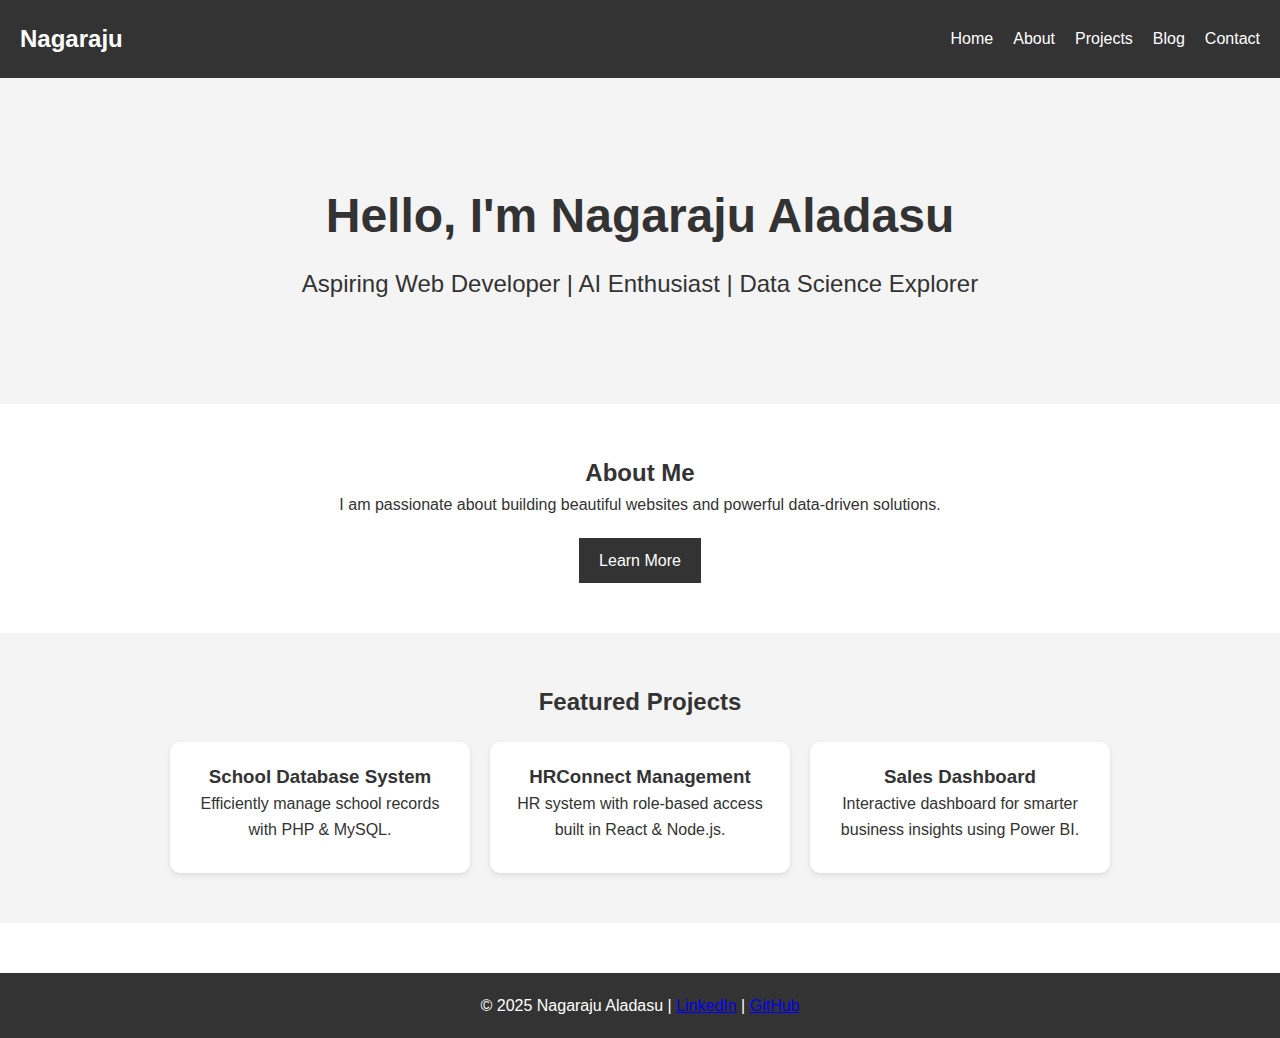
<file: index.html>
<!DOCTYPE html>
<html lang="en">
<head>
    <meta charset="UTF-8">
    <meta name="viewport" content="width=device-width, initial-scale=1.0">
    <title>Home - Nagaraju Aladasu</title>
    <link rel="stylesheet" href="css/styles.css">
    <script src="js/script.js" defer></script>
    <link rel="icon" type="image/x-icon" href="images/favicon.ico">
</head>
<body>

    <!-- Header Section -->
    <header>
        <div class="logo">Nagaraju</div>
        <nav>
            <ul>
                <li><a href="index.html">Home</a></li>
                <li><a href="about.html">About</a></li>
                <li><a href="projects.html">Projects</a></li>
                <li><a href="blog.html">Blog</a></li>
                <li><a href="contact.html">Contact</a></li>
            </ul>
        </nav>
    </header>

    <!-- Hero Section -->
    <section class="hero">
        <h1>Hello, I'm Nagaraju Aladasu</h1>
        <p>Aspiring Web Developer | AI Enthusiast | Data Science Explorer</p>
    </section>

    <!-- About Preview Section -->
    <section class="about-preview">
        <h2>About Me</h2>
        <p>I am passionate about building beautiful websites and powerful data-driven solutions.</p>
        <a href="about.html" class="btn">Learn More</a>
    </section>

    <!-- Featured Projects Section -->
    <section class="featured-projects">
        <h2>Featured Projects</h2>
        <div class="projects-grid">
            <div class="project-card">
                <h3>School Database System</h3>
                <p>Efficiently manage school records with PHP & MySQL.</p>
            </div>
            <div class="project-card">
                <h3>HRConnect Management</h3>
                <p>HR system with role-based access built in React & Node.js.</p>
            </div>
            <div class="project-card">
                <h3>Sales Dashboard</h3>
                <p>Interactive dashboard for smarter business insights using Power BI.</p>
            </div>
        </div>
    </section>

    <!-- Footer -->
    <footer>
        <p>© 2025 Nagaraju Aladasu | <a href="https://www.linkedin.com/in/raju-aldas-1874b12a5" target="_blank">LinkedIn</a> | <a href="#" target="_blank">GitHub</a></p>
    </footer>

</body>
</html>
</file>
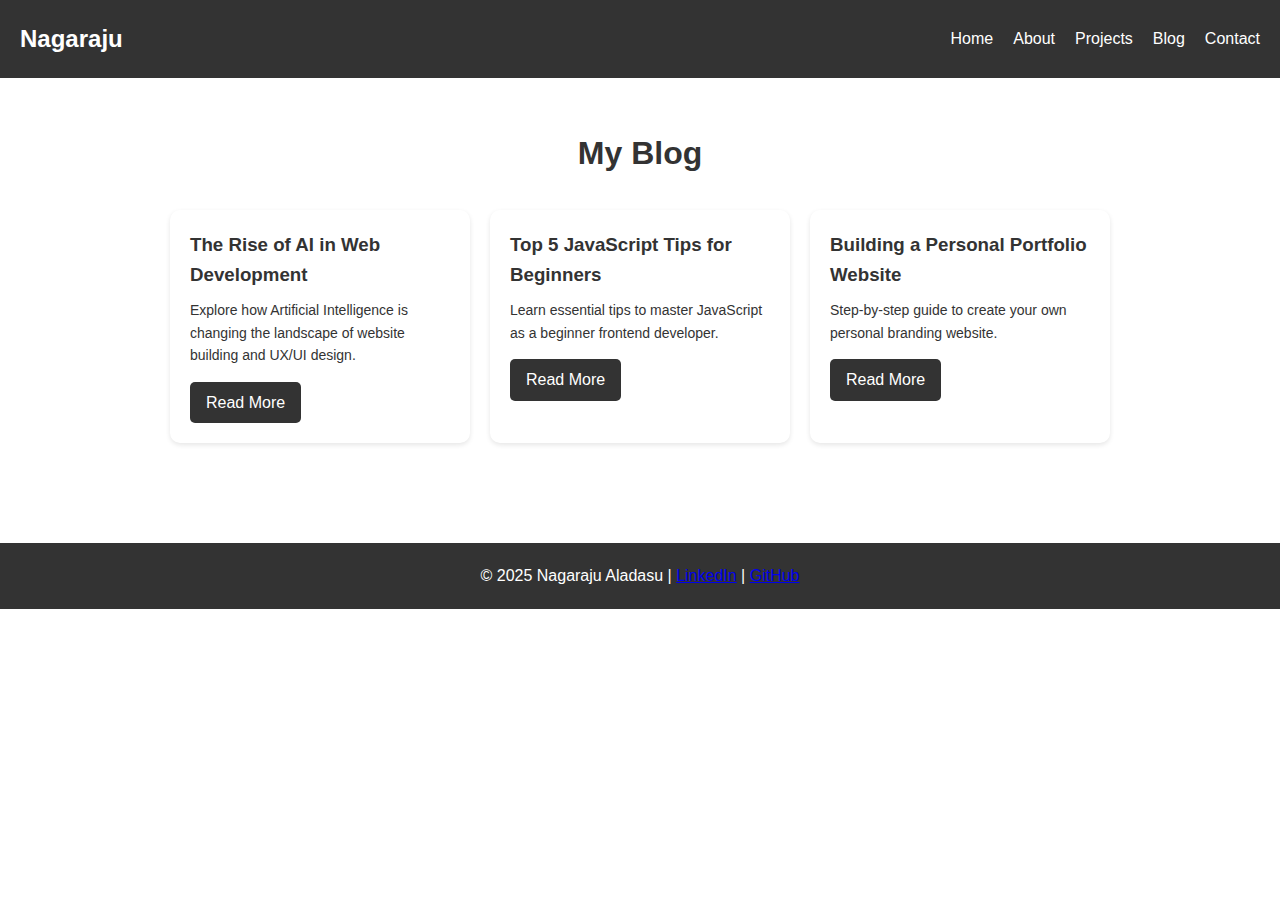
<file: blog.html>
<!DOCTYPE html>
<html lang="en">
<head>
    <meta charset="UTF-8">
    <meta name="viewport" content="width=device-width, initial-scale=1.0">
    <title>Blog - Nagaraju Aladasu</title>
    <link rel="stylesheet" href="css/styles.css">
    <script src="js/script.js" defer></script>
    <link rel="icon" type="image/x-icon" href="images/favicon.ico">

</head>
<body>

    <!-- Header -->
    <header>
        <div class="logo">Nagaraju</div>
        <nav>
            <ul>
                <li><a href="index.html">Home</a></li>
                <li><a href="about.html">About</a></li>
                <li><a href="projects.html">Projects</a></li>
                <li><a href="blog.html">Blog</a></li>
                <li><a href="contact.html">Contact</a></li>
            </ul>
        </nav>
    </header>

    <!-- Blog Section -->
    <section class="blog-section">
        <h1>My Blog</h1>
        <div id="blog-posts" class="blog-posts-grid">
            <!-- Blog posts will be inserted here dynamically -->
        </div>
    </section>

    <!-- Footer -->
    <footer>
        <p>© 2025 Nagaraju Aladasu | <a href="https://www.linkedin.com/in/raju-aldas-1874b12a5" target="_blank">LinkedIn</a> | <a href="#" target="_blank">GitHub</a></p>
    </footer>

</body>
</html>
</file>
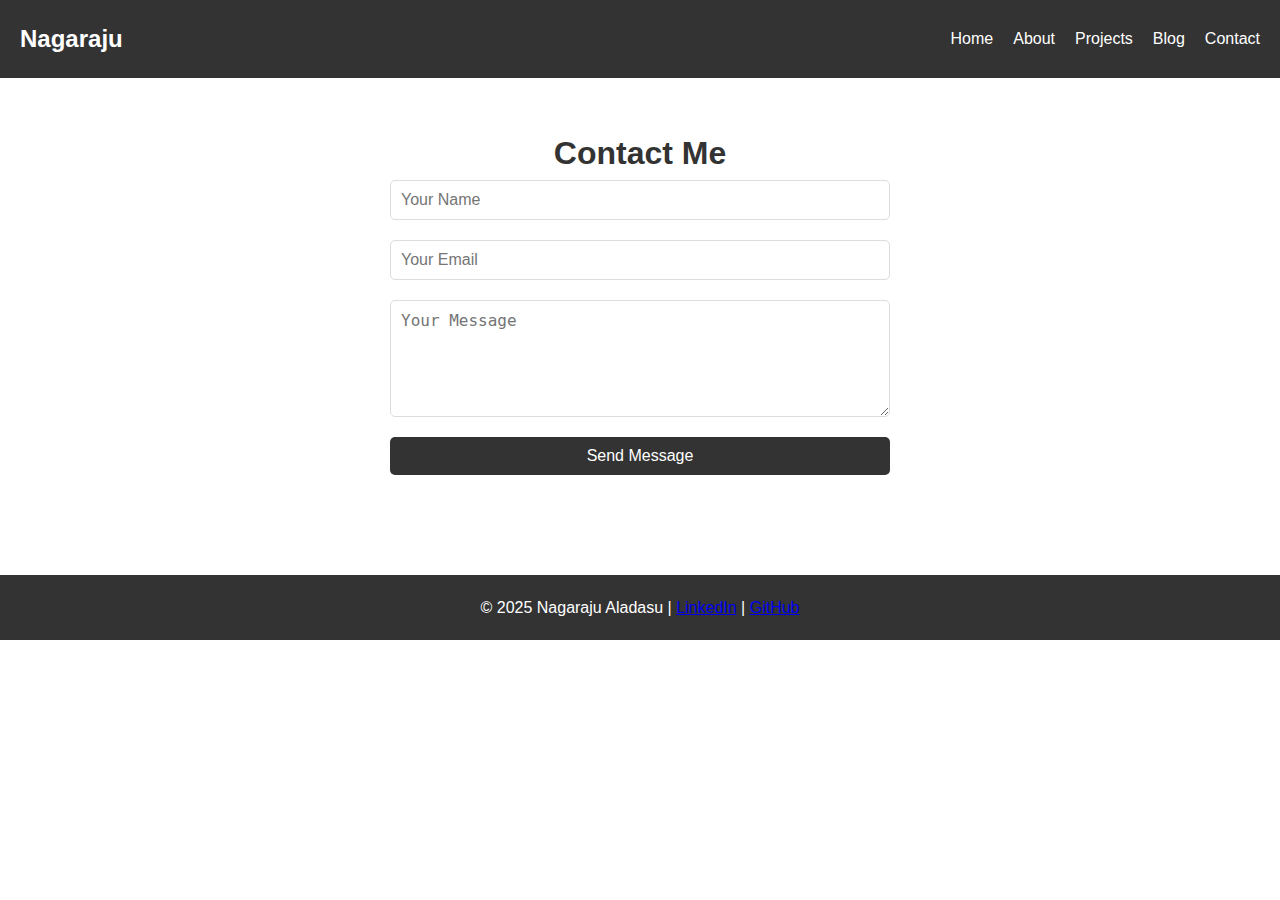
<file: contact.html>
<!DOCTYPE html>
<html lang="en">
<head>
    <meta charset="UTF-8">
    <meta name="viewport" content="width=device-width, initial-scale=1.0">
    <title>Contact - Nagaraju Aladasu</title>
    <link rel="stylesheet" href="css/styles.css">
    <script src="js/script.js" defer></script>
    <link rel="icon" type="image/x-icon" href="images/favicon.ico">

</head>
<body>

    <!-- Header -->
    <header>
        <div class="logo">Nagaraju</div>
        <nav>
            <ul>
                <li><a href="index.html">Home</a></li>
                <li><a href="about.html">About</a></li>
                <li><a href="projects.html">Projects</a></li>
                <li><a href="blog.html">Blog</a></li>
                <li><a href="contact.html">Contact</a></li>
            </ul>
        </nav>
    </header>

    <!-- Contact Section -->
    <section class="contact-section">
        <h1>Contact Me</h1>
        <form id="contact-form">
            <input type="text" id="name" name="name" placeholder="Your Name" required>
            <input type="email" id="email" name="email" placeholder="Your Email" required>
            <textarea id="message" name="message" placeholder="Your Message" rows="5" required></textarea>
            <button type="submit" class="btn">Send Message</button>
        </form>
    </section>

    <!-- Footer -->
    <footer>
        <p>© 2025 Nagaraju Aladasu | <a href="https://www.linkedin.com/in/raju-aldas-1874b12a5" target="_blank">LinkedIn</a> | <a href="#" target="_blank">GitHub</a></p>
    </footer>

</body>
</html>
</file>
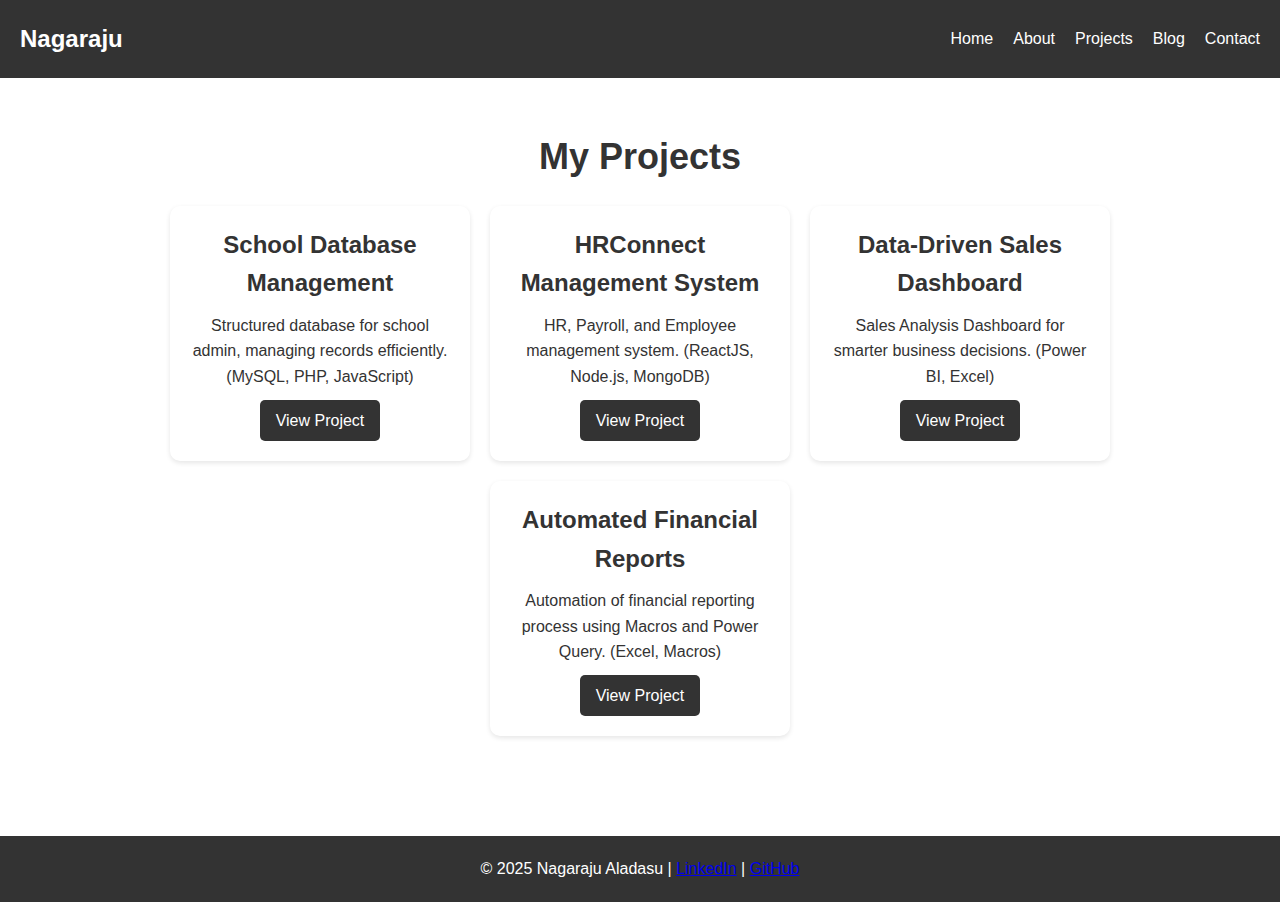
<file: projects.html>
<!DOCTYPE html>
<html lang="en">
<head>
    <meta charset="UTF-8">
    <meta name="viewport" content="width=device-width, initial-scale=1.0">
    <title>Projects - Nagaraju Aladasu</title>
    <link rel="stylesheet" href="css/styles.css">
    <script src="js/script.js" defer></script>
    <link rel="icon" type="image/x-icon" href="images/favicon.ico">

</head>
<body>

    <!-- Header -->
    <header>
        <div class="logo">Nagaraju</div>
        <nav>
            <ul>
                <li><a href="index.html">Home</a></li>
                <li><a href="about.html">About</a></li>
                <li><a href="projects.html">Projects</a></li>
                <li><a href="blog.html">Blog</a></li>
                <li><a href="contact.html">Contact</a></li>
            </ul>
        </nav>
    </header>

    <!-- Projects Section -->
    <section class="projects-section">
        <h1>My Projects</h1>
        <div class="projects-grid">
            
            <div class="project-card">
                <h2>School Database Management</h2>
                <p>Structured database for school admin, managing records efficiently. (MySQL, PHP, JavaScript)</p>
                <a href="#" class="btn" target="_blank">View Project</a>
            </div>

            <div class="project-card">
                <h2>HRConnect Management System</h2>
                <p>HR, Payroll, and Employee management system. (ReactJS, Node.js, MongoDB)</p>
                <a href="#" class="btn" target="_blank">View Project</a>
            </div>

            <div class="project-card">
                <h2>Data-Driven Sales Dashboard</h2>
                <p>Sales Analysis Dashboard for smarter business decisions. (Power BI, Excel)</p>
                <a href="#" class="btn" target="_blank">View Project</a>
            </div>

            <div class="project-card">
                <h2>Automated Financial Reports</h2>
                <p>Automation of financial reporting process using Macros and Power Query. (Excel, Macros)</p>
                <a href="#" class="btn" target="_blank">View Project</a>
            </div>

        </div>
    </section>

    <!-- Footer -->
    <footer>
        <p>© 2025 Nagaraju Aladasu | <a href="https://www.linkedin.com/in/raju-aldas-1874b12a5" target="_blank">LinkedIn</a> | <a href="#" target="_blank">GitHub</a></p>
    </footer>

</body>
</html>
</file>
<file: css/styles.css>
html {
    scroll-behavior: smooth;
}

/* Reset default margins and paddings */
* {
    margin: 0;
    padding: 0;
    box-sizing: border-box;
}

/* Body Styling */
body {
    font-family: Arial, sans-serif;
    line-height: 1.6;
    color: #333;
}

/* Header Styling */
header {
    display: flex;
    justify-content: space-between;
    align-items: center;
    padding: 20px;
    background-color: #333;
    color: #fff;
}

header .logo {
    font-size: 24px;
    font-weight: bold;
}

header nav ul {
    display: flex;
    list-style: none;
}

header nav ul li {
    margin-left: 20px;
}

header nav ul li a {
    color: #fff;
    text-decoration: none;
}

/* Hero Section */
.hero {
    background-color: #f4f4f4;
    padding: 100px 20px;
    text-align: center;
}

.hero h1 {
    font-size: 48px;
}

.hero p {
    font-size: 24px;
    margin-top: 10px;
}

/* About Preview */
.about-preview {
    padding: 50px 20px;
    text-align: center;
}

.about-preview .btn {
    display: inline-block;
    margin-top: 20px;
    padding: 10px 20px;
    background: #333;
    color: #fff;
    text-decoration: none;
}

/* Featured Projects */
.featured-projects {
    background: #f4f4f4;
    padding: 50px 20px;
    text-align: center;
}

.projects-grid {
    display: flex;
    gap: 20px;
    justify-content: center;
    margin-top: 20px;
}

.project-card {
    background: #fff;
    padding: 20px;
    width: 250px;
    box-shadow: 0 2px 5px rgba(0, 0, 0, 0.1);
}

/* Footer */
footer {
    padding: 20px;
    background: #333;
    text-align: center;
    color: #fff;
    margin-top: 50px;
}
/* About Section */
.about-section {
    padding: 50px 20px;
    background: #f4f4f4;
}

.about-content {
    display: flex;
    align-items: center;
    justify-content: center;
    flex-wrap: wrap;
    gap: 30px;
}

.profile-pic {
    width: 250px;
    border-radius: 50%;
    border: 5px solid #333;
}

.about-text {
    max-width: 600px;
}

.about-text h1 {
    font-size: 36px;
    margin-bottom: 20px;
}

/* Skills Section */
.skills-section {
    padding: 50px 20px;
    text-align: center;
}

.skills {
    max-width: 600px;
    margin: 0 auto;
}

.skill {
    margin-bottom: 20px;
}

.skill-bar {
    background: #ddd;
    height: 20px;
    border-radius: 10px;
    overflow: hidden;
}

.skill-fill {
    height: 100%;
    background: #333;
}

/* Education Section */
.education-section {
    padding: 50px 20px;
    background: #f4f4f4;
    text-align: center;
}

.timeline {
    list-style: none;
    margin-top: 20px;
}

.timeline li {
    margin-bottom: 10px;
    font-size: 18px;
}
/* Projects Section */
.projects-section {
    padding: 50px 20px;
    text-align: center;
}

.projects-section h1 {
    font-size: 36px;
    margin-bottom: 20px;
}

.projects-grid {
    display: flex;
    flex-wrap: wrap;
    justify-content: center;
    gap: 20px;
}

.project-card {
    background: #fff;
    padding: 20px;
    width: 300px;
    box-shadow: 0 2px 5px rgba(0, 0, 0, 0.1);
    border-radius: 10px;
}

.project-card h2 {
    margin-bottom: 10px;
}

.project-card p {
    font-size: 16px;
    margin-bottom: 10px;
}

.project-card .btn {
    display: inline-block;
    padding: 8px 16px;
    background: #333;
    color: #fff;
    text-decoration: none;
    border-radius: 5px;
}
/* Blog Section */
.blog-section {
    padding: 50px 20px;
    text-align: center;
}

.blog-posts-grid {
    display: flex;
    flex-wrap: wrap;
    gap: 20px;
    justify-content: center;
    margin-top: 30px;
}

.blog-card {
    background: #fff;
    padding: 20px;
    width: 300px;
    box-shadow: 0 2px 5px rgba(0, 0, 0, 0.1);
    border-radius: 10px;
    text-align: left;
}

.blog-card h3 {
    margin-bottom: 10px;
}

.blog-card p {
    font-size: 14px;
    margin-bottom: 15px;
}

.blog-card .btn {
    display: inline-block;
    padding: 8px 16px;
    background: #333;
    color: #fff;
    text-decoration: none;
    border-radius: 5px;
}
/* Contact Section */
.contact-section {
    padding: 50px 20px;
    text-align: center;
}

#contact-form {
    max-width: 500px;
    margin: 0 auto;
    display: flex;
    flex-direction: column;
}

#contact-form input,
#contact-form textarea {
    margin-bottom: 20px;
    padding: 10px;
    border: 1px solid #ddd;
    border-radius: 5px;
    font-size: 16px;
}

#contact-form button {
    padding: 10px;
    background: #333;
    color: #fff;
    border: none;
    cursor: pointer;
    border-radius: 5px;
    font-size: 16px;
}

#contact-form button:hover {
    background: #555;
}
@media (max-width: 768px) {
    header nav ul {
        flex-direction: column;
        background: #333;
    }

    .projects-grid, .blog-posts-grid {
        flex-direction: column;
        align-items: center;
    }

    .about-content {
        flex-direction: column;
        text-align: center;
    }

    #contact-form {
        width: 90%;
    }
}
</file>
